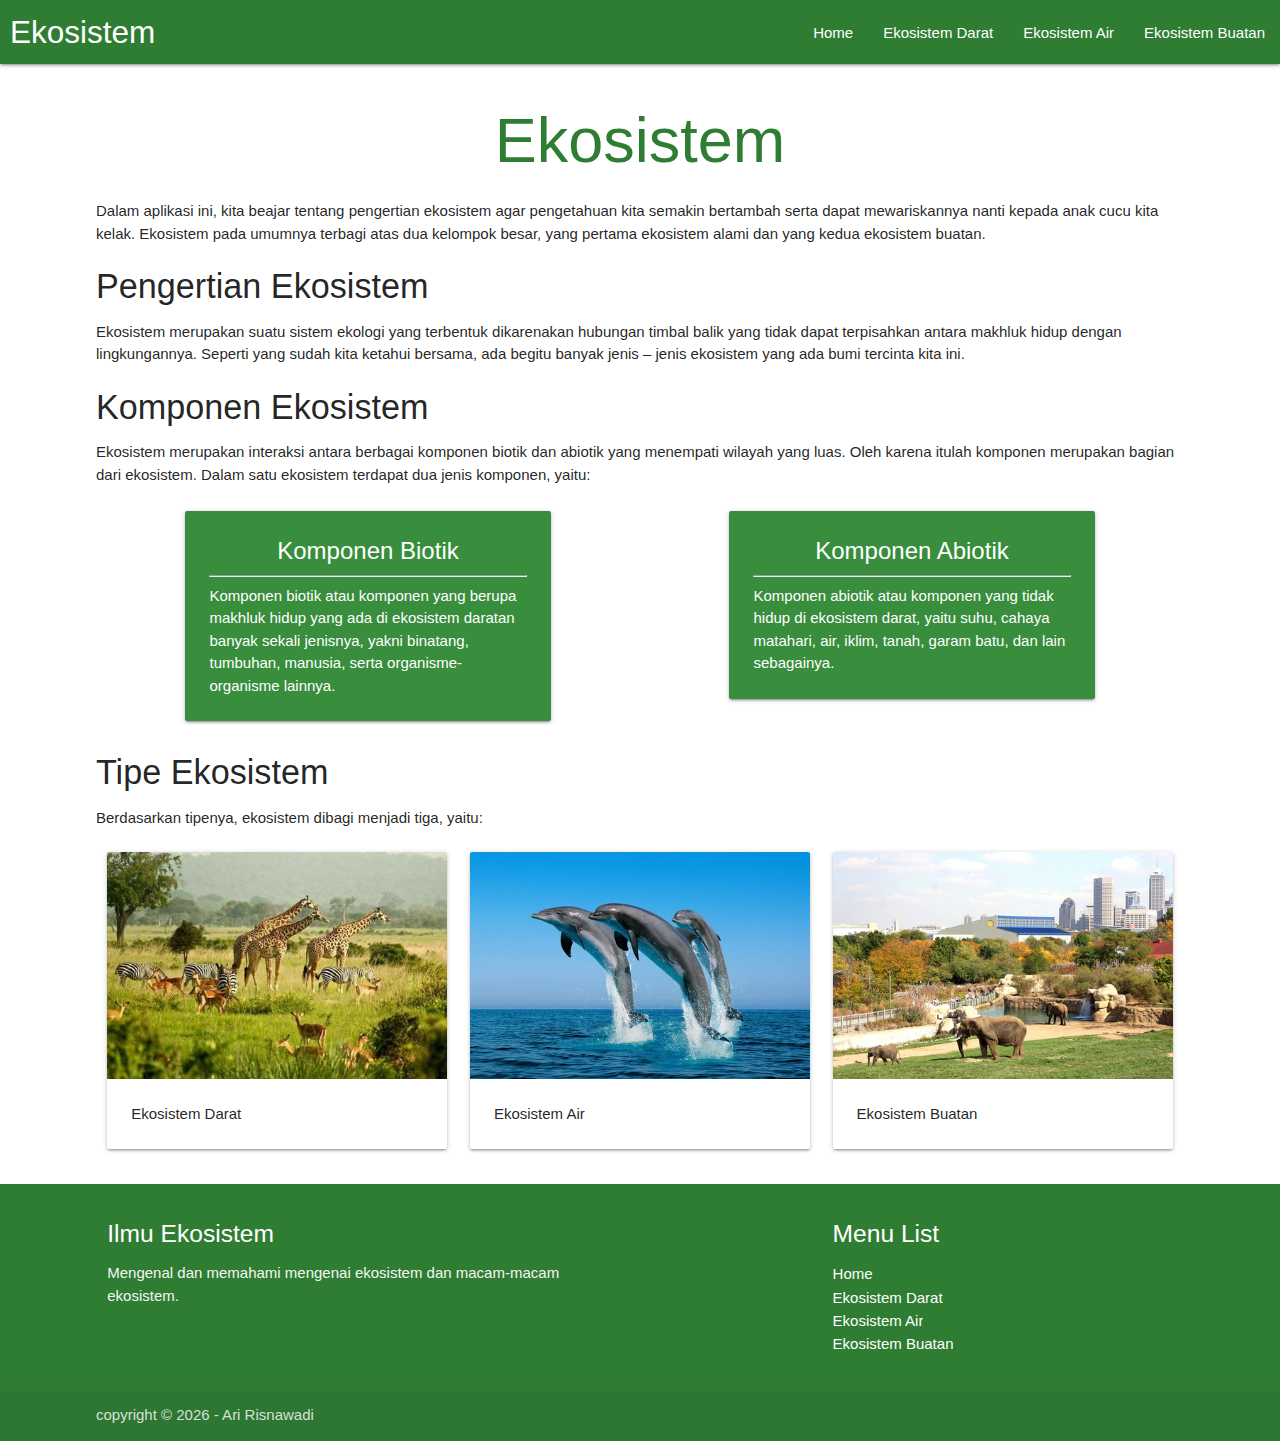
<file: index.html>
<!DOCTYPE html>
<html lang="en">
	<head>
		<meta charset="UTF-8" />
		<title>Ilmu Ekosistem</title>
		<link rel="icon" href="img/icon-192.png" type="image/png" sizes="16x16" />
		<meta name="viewport" content="width=device-width, initial-scale=1.0" />
		<meta name="description" content="Ilmu Ekosistem" />
		<meta name="theme-color" content="#00897B" />
		<link
			href="https://fonts.googleapis.com/icon?family=Material+Icons"
			rel="stylesheet"
		/>
		<link rel="stylesheet" href="css/materialize.min.css" />
		<link rel="stylesheet" href="css/style.css" />
		<link rel="manifest" href="/manifest.json" />
	</head>
	<body>
		<nav class="green darken-3" role="navigation">
			<div class="nav-wrapper">
				<a href="#" class="brand-logo" style="margin: 0 10px;">Ekosistem</a>
				<a href="#" class="sidenav-trigger" data-target="nav-mobile">☰</a>

				<ul class="topnav right hide-on-med-and-down"></ul>
				<ul class="sidenav" id="nav-mobile"></ul>
			</div>
		</nav>

		<div id="body-content"></div>

		<footer class="page-footer green darken-3">
			<div class="container">
				<div class="row">
					<div class="col l6 s12">
						<h5 class="white-text">Ilmu Ekosistem</h5>
						<p class="grey-text text-lighten-4">
							Mengenal dan memahami mengenai ekosistem dan macam-macam
							ekosistem.
						</p>
					</div>
					<div class="col l4 offset-l2 s12">
						<h5 class="white-text">Menu List</h5>
						<ul class="footer-menu"></ul>
					</div>
				</div>
			</div>
			<div class="footer-copyright">
				<div class="container">
					<span class="copyright"></span>
					<script>
						const date = new Date();
						const getYear = date.getFullYear();
						document.querySelector(
							'.copyright'
						).innerHTML = `copyright © ${getYear} - Ari Risnawadi`;
					</script>
				</div>
			</div>
		</footer>

		<script src="js/materialize.min.js"></script>
		<script src="js/nav.js"></script>
		<script src="js/register-sw.js"></script>
	</body>
</html>
</file>
<file: css/style.css>
@media (min-width: 993px) {
	.card-eko {
		width: 70%;
		height: 50%;
		margin: 10px auto;
	}
}

@media (max-width: 600px) {
	.card-eko,
	.card-ekosistem {
		width: 75%;
		height: 55%;
		margin: 10px auto;
	}
}

.footer-menu > li > a:link,
.footer-menu > li > a:visited {
	color: #ffffff;
}

.footer-menu > li > a:hover,
.footer-menu > li > a:active {
	text-decoration: underline;
}
</file>
